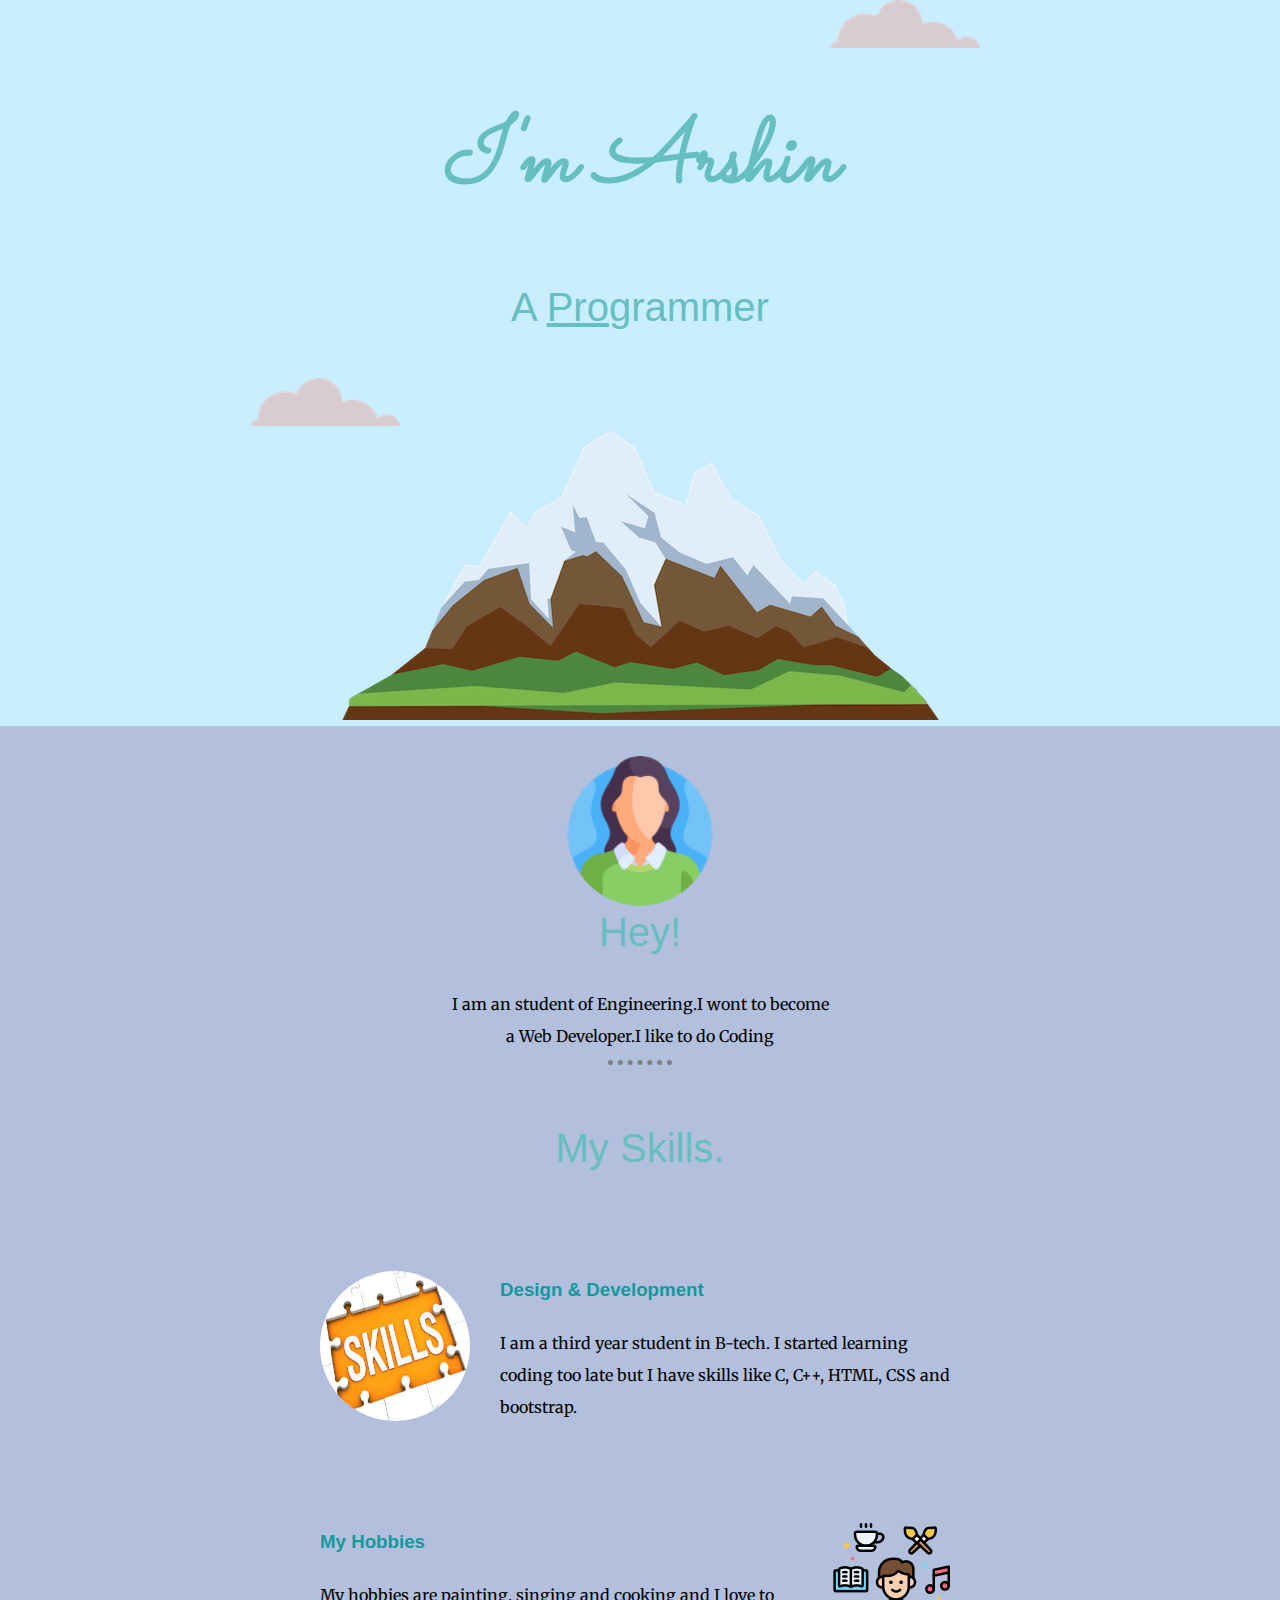
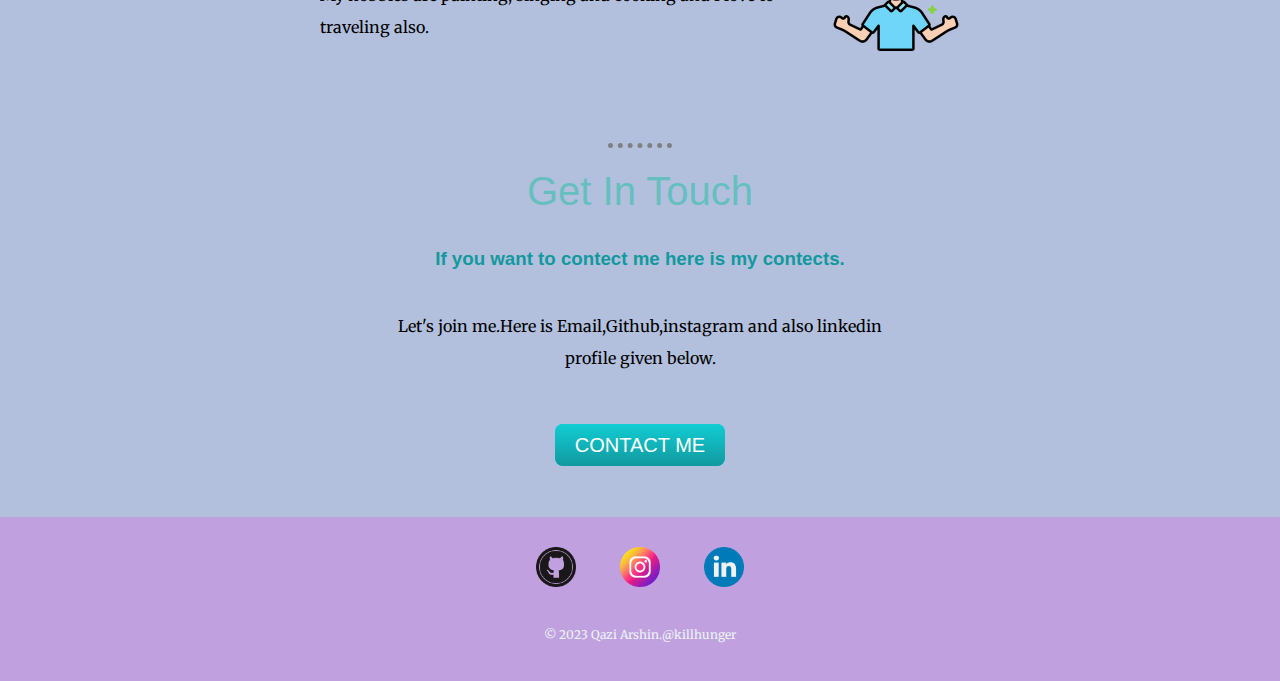
<file: index.html>
<!DOCTYPE html>
<html lang="en">
<head>
    <meta charset="UTF-8">
    <meta http-equiv="X-UA-Compatible" content="IE=edge">
    <meta name="viewport" content="width=device-width, initial-scale=1.0">
    <title>Aboutme</title>
    <link rel="stylesheet" href="css/style.css">
    <link rel="preconnect" href="https://fonts.googleapis.com">
<link rel="preconnect" href="https://fonts.gstatic.com" crossorigin>
<link href="https://fonts.googleapis.com/css2?family=Merriweather&family=Montserrat&family=Sacramento&display=swap" rel="stylesheet">
</head>
<body style="background-color: rgb(179, 192, 221);">
    <div class="top">
    <img class="top-cloud" src="mysite-images/cloud.png">
     <h1><em>I'm Arshin</em></h1>
    <div class="size"><h2>A <span class="pro">Pro</span>grammer</h2></div>
    <img class="bottom-cloud" src="mysite-images/cloud.png">
    <img src="mysite-images/mountain.png">
    </div>
    <div class="middle" style="background-color:rgb(179, 192, 221)">
        
        <div class="profile">
          <img class="img1" src="mysite-images/profile.png" alt="image" height="150px" width="150px">
          <h2>Hey!</h2>
          <p class="intro">I am an student of Engineering.I wont to become a Web Developer.I like to do Coding</p>
        </div>
        <hr>
        <br>
        <div class="skills">
          <h2>My Skills.</h2>
          <div class="skill-row">
            <img class="img2" src="mysite-images/images.jpg" alt="skill" height="150px" width="150px">
            <h3>Design & Development</h3>
            <p>I am a third year student in B-tech. I started learning coding too late but I have skills like C, C++, HTML, CSS and bootstrap. </p>
        </div>
          <div class="skill-row">
            <img class="img3" src="mysite-images/hobbies.png" alt="hobbies">
            <h3>My Hobbies</h3>
            <p>My hobbies are painting, singing and cooking and I love to traveling also.</p>
          </div>
        </div>
        
        <hr>
        <br>
        <div class="contact-me" style="background-color: rgb(179, 192, 221);">
          <h2>Get In Touch</h2>
          <h3>If you want to contect me here is my contects.</h3>
          <p class="massage">Let's join me.Here is Email,Github,instagram and also linkedin profile given below.</p>
          <a class="btn" href="mailto:qaziarshin12@gmail.com">CONTACT ME</a>
        </div>
      </div>
      <br>
    
      <div class="bottom">
        <div class="images">
          
       <a href="https://github.com/QaziArshin"><img class="git" src="icon/github.png" alt="github" height="40px" width="40px"></a>
       <a href="https://www.instagram.com/invites/contact/?i=1t95ujmgo8214&utm_content=kxmljxl"><img class="insta" src="icon/instagram.png" alt="Instagram" height="40px" width="40px"></a>
       <a href="https://www.linkedin.com/in/arshin-qazi-61a453211"><img class="linkedin" src="icon/linkdin.png" alt="Linkedin" height="40px" width="40px"></a>
        <p class="copyright">© 2023 Qazi Arshin.@killhunger</p>
    
      </div>
      </div>
</body>
</html>
</file>
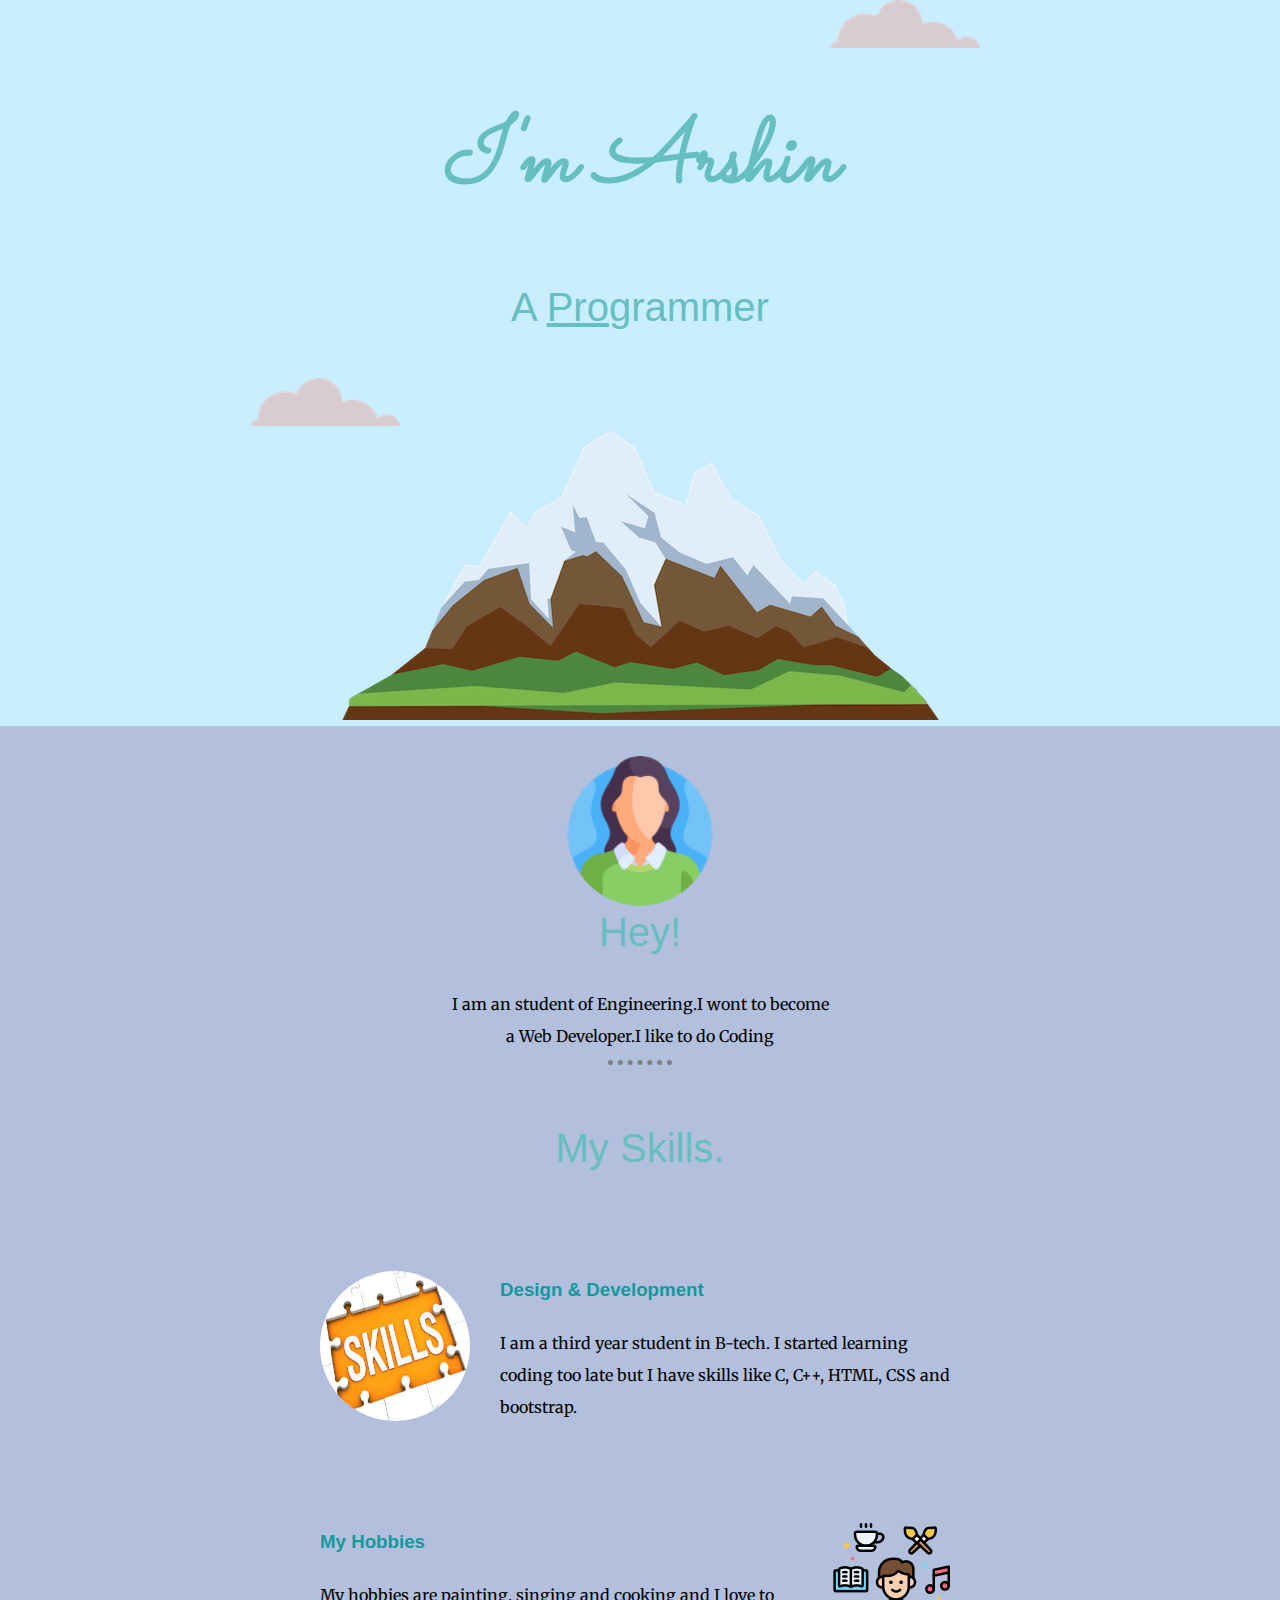
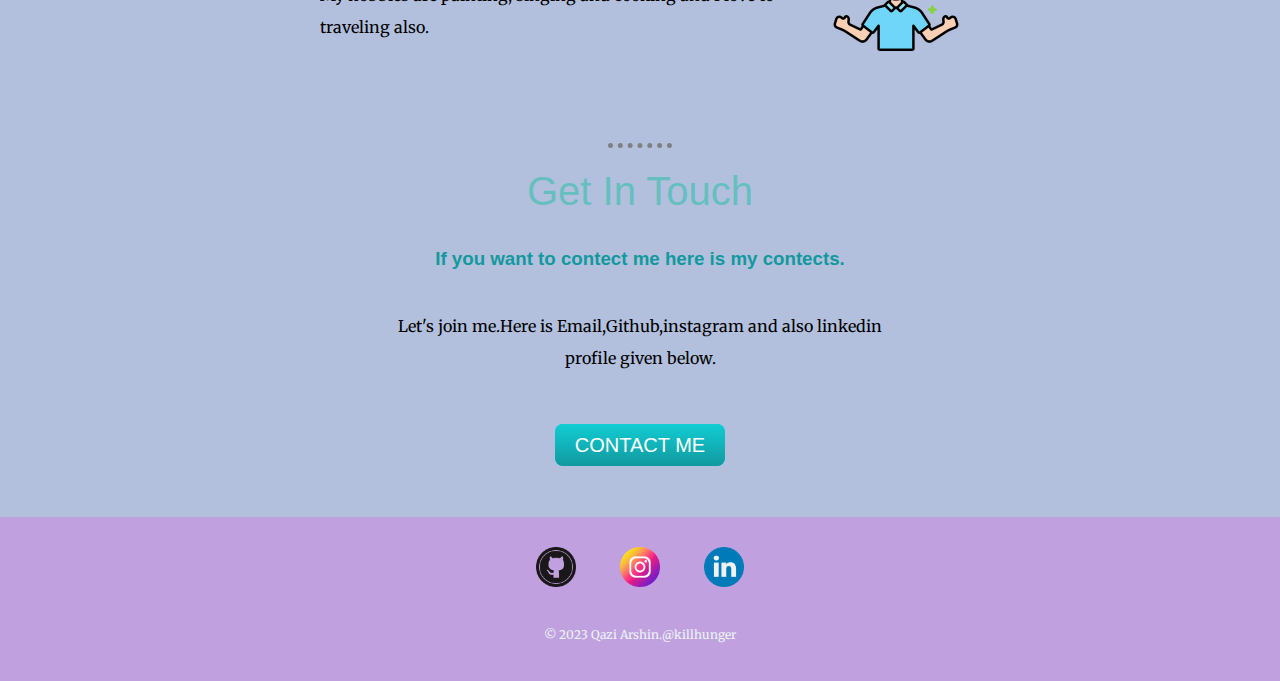
<file: iind.html>
<!DOCTYPE html>
<html lang="en">
<head>
    <meta charset="UTF-8">
    <meta http-equiv="X-UA-Compatible" content="IE=edge">
    <meta name="viewport" content="width=device-width, initial-scale=1.0">
    <title>Aboutme</title>
    <link rel="stylesheet" href="css/style.css">
    <link rel="preconnect" href="https://fonts.googleapis.com">
<link rel="preconnect" href="https://fonts.gstatic.com" crossorigin>
<link href="https://fonts.googleapis.com/css2?family=Merriweather&family=Montserrat&family=Sacramento&display=swap" rel="stylesheet">
</head>
<body style="background-color: rgb(179, 192, 221);">
    <div class="top">
    <img class="top-cloud" src="mysite-images/cloud.png">
     <h1><em>I'm Arshin</em></h1>
    <div class="size"><h2>A <span class="pro">Pro</span>grammer</h2></div>
    <img class="bottom-cloud" src="mysite-images/cloud.png">
    <img src="mysite-images/mountain.png">
    </div>
    <div class="middle" style="background-color:rgb(179, 192, 221)">
        
        <div class="profile">
          <img class="img1" src="mysite-images/profile.png" alt="image" height="150px" width="150px">
          <h2>Hey!</h2>
          <p class="intro">I am an student of Engineering.I wont to become a Web Developer.I like to do Coding</p>
        </div>
        <hr>
        <br>
        <div class="skills">
          <h2>My Skills.</h2>
          <div class="skill-row">
            <img class="img2" src="mysite-images/images.jpg" alt="skill" height="150px" width="150px">
            <h3>Design & Development</h3>
            <p>I am a third year student in B-tech. I started learning coding too late but I have skills like C, C++, HTML, CSS and bootstrap. </p>
        </div>
          <div class="skill-row">
            <img class="img3" src="mysite-images/hobbies.png" alt="hobbies">
            <h3>My Hobbies</h3>
            <p>My hobbies are painting, singing and cooking and I love to traveling also.</p>
          </div>
        </div>
        
        <hr>
        <br>
        <div class="contact-me" style="background-color: rgb(179, 192, 221);">
          <h2>Get In Touch</h2>
          <h3>If you want to contect me here is my contects.</h3>
          <p class="massage">Let's join me.Here is Email,Github,instagram and also linkedin profile given below.</p>
          <a class="btn" href="mailto:qaziarshin12@gmail.com">CONTACT ME</a>
        </div>
      </div>
      <br>
    
      <div class="bottom">
        <div class="images">
          
       <a href="https://github.com/QaziArshin"><img class="git" src="icon/github.png" alt="github" height="40px" width="40px"></a>
       <a href="https://www.instagram.com/invites/contact/?i=1t95ujmgo8214&utm_content=kxmljxl"><img class="insta" src="icon/instagram.png" alt="Instagram" height="40px" width="40px"></a>
       <a href="https://www.linkedin.com/in/arshin-qazi-61a453211"><img class="linkedin" src="icon/linkdin.png" alt="Linkedin" height="40px" width="40px"></a>
        <p class="copyright">© 2023 Qazi Arshin.@killhunger</p>
    
      </div>
      </div>
</body>
</html>
</file>
<file: css/style.css>
body{
    margin: 0;
    text-align: center;
    font-family: 'Merriweather',serif;
    
}

h1{
    margin: 70px auto 0 auto;
    font-family: 'sacramento',cursive;
    position: relative;
    font-size: 5.625rem;
    color: #66BFBF;
    line-height:2;
}
h2{
    font-family: 'Monserrat',sans-serif;
    font-size: 2.5rem;
    color: #66BFBF;
    font-weight: normal;
}

h3{
    font-family: 'Moserrat',sans-serif;
    color:#11999E;
}
p{
    line-height: 2;
}

.top{
    background-color:#C9EEFF ;
    position: relative;
    padding: 2px;
    
}

.pro{
    text-decoration: underline;

}
.size{
    font-size: 2.5rem;
}

.style{
    position:fixed;
    top: 50px;
}

.top-cloud{
    position: absolute;
    right: 300px;
    top: 0;
}
.bottom-cloud{
    position: absolute;
    left:250px;
    bottom: 300px;
}
.intro{
    width: 30%;
    margin: auto;
}

.middel{
    background-color: rgb(173, 109, 109);
}
.img1{
    vertical-align: middle;
    position: relative;
    top: 30px;
    border-radius: 90px;
}
.img2{
    border-radius: 90px;

}
.img2{
    border-radius: 90px;
    float: left;
    margin-right: 30px;
}
.img3{
    float:right;
    margin-left:30px;
}
.linkedin:hover{
    
    background-color:#11999E;
    border-radius: 20px;
   
}

.git:hover{
    background-color:#11999E;
    border-radius: 30px;
}

.insta:hover{
    background-color: #11999E;
    border-radius: 30px;
}

.skill-row{
    width: 50%;
    margin:100px auto 100px auto;
    text-align: left;
    line-height: 2;
}


.massage{
    width: 40%;
    margin:  40px auto 60px auto;
}
.btn {
    background: #11cdd4;
    background-image: -webkit-linear-gradient(top, #11cdd4, #11999e);
    background-image: -moz-linear-gradient(top, #11cdd4, #11999e);
    background-image: -ms-linear-gradient(top, #11cdd4, #11999e);
    background-image: -o-linear-gradient(top, #11cdd4, #11999e);
    background-image: linear-gradient(to bottom, #11cdd4, #11999e);
    -webkit-border-radius: 8;
    -moz-border-radius: 8;
    border-radius: 8px;
    font-family:'Monserrat',sans-serif;
    color: #ffffff;
    font-size: 20px;
    padding: 10px 20px 10px 20px;
    text-decoration: none;
  }

.btn:hover {
    background: #30e3cb;
    background-image: -webkit-linear-gradient(top, #30e3cb, #30e3cb);
    background-image: -moz-linear-gradient(top, #30e3cb, #30e3cb);
    background-image: -ms-linear-gradient(top, #30e3cb, #30e3cb);
    background-image: -o-linear-gradient(top, #30e3cb, #30e3cb);
    background-image: linear-gradient(to bottom, #30e3cb, #30e3cb);
    text-decoration: none;
  }
.contact-me{
    position: relative;
    bottom: 40px;
  }  

hr{
background-color:none;
border-style:none;
border-top-style: dotted;
border-color: gray;
border-width: 5px;
width: 5%;
}
a{
    color: #11999E;
    font-family:'Monserrat',sans-serif ;
    margin: 10px 20px;
    text-decoration: none;
}


.bottom{
    background-color: rgb(193, 160, 224); 
    padding:30px 0 2px;
    
}
.copyright{
    color: #EAF6F6;
    font-size: 0.75rem ;
    padding: 20px 0;
}
</file>
